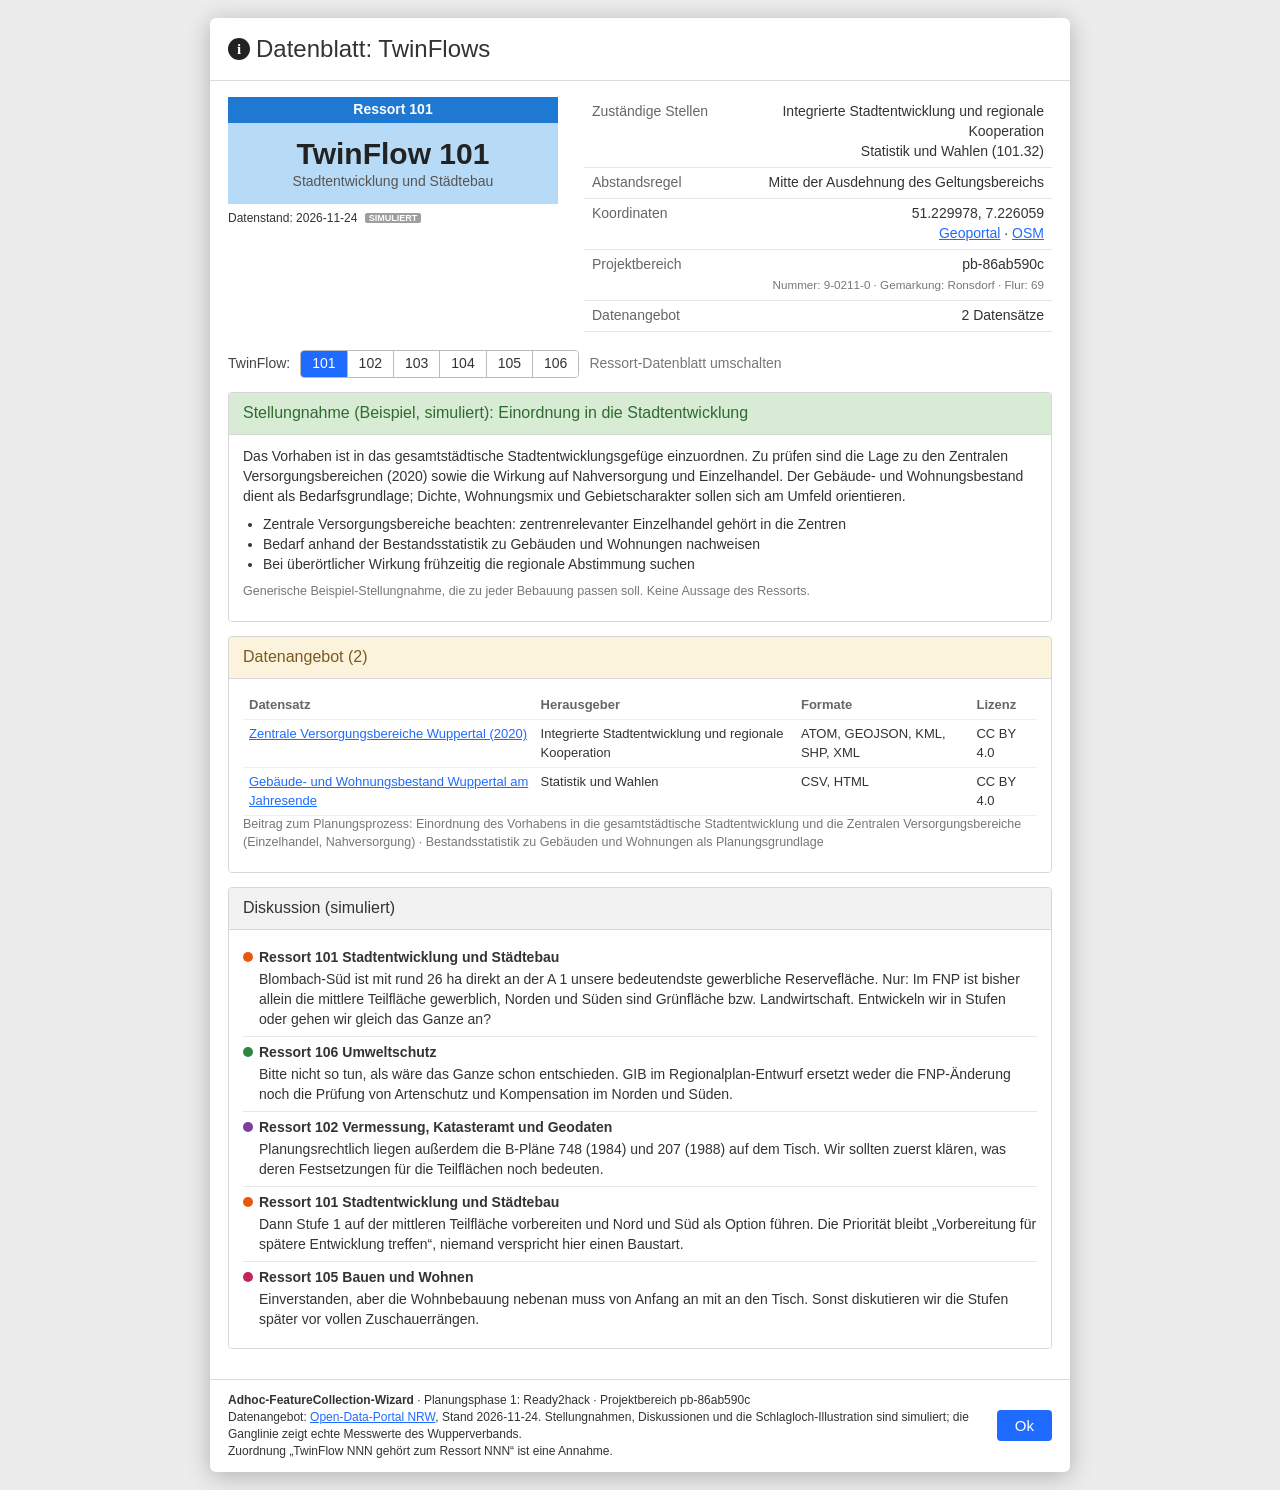
<file: published/twinflow-datenblatt.html>
<!doctype html>
<html lang="de"><head><meta charset="utf-8"><meta name="viewport" content="width=device-width, initial-scale=1">
<title>Datenblatt TwinFlow</title>
<style>
*{box-sizing:border-box}body{margin:0;background:#ececec;color:#333;font:14px/1.42857 "Helvetica Neue",Helvetica,Arial,sans-serif}
.modal{max-width:860px;margin:18px auto;background:#fff;border-radius:6px;box-shadow:0 4px 24px rgba(0,0,0,.25);overflow:hidden}
.mh{padding:14px 18px;border-bottom:1px solid #dcdcdc;font-size:24px;font-weight:500}.mh .i{display:inline-block;width:22px;height:22px;border-radius:50%;background:#222;color:#fff;font:700 15px/22px Georgia,serif;text-align:center;vertical-align:3px;margin-right:6px}
.mb{padding:16px 18px}.mf{padding:12px 18px;border-top:1px solid #dcdcdc;display:flex;align-items:center;gap:14px;font-size:12px}.mf .sp{flex:1}.mf b{font-weight:700}
.btn{background:#1f6bff;color:#fff;border:0;border-radius:4px;padding:7px 18px;font-size:15px;cursor:pointer}
.top{display:flex;gap:26px;flex-wrap:wrap}.kpi{width:330px;max-width:100%}.kh{background:#1f78d1;color:#fff;text-align:center;font-weight:700;padding:3px 6px}
.kb{background:#b7dbf7;text-align:center;padding:14px 8px 12px}.big{font-size:30px;font-weight:700;color:#222;line-height:1.1}.sub{color:#555;margin-top:2px}.stand{font-size:12px;margin-top:6px}
.tag{background:#9e9e9e;color:#fff;font-size:9px;font-weight:700;padding:0 4px;border-radius:2px;margin-left:4px;vertical-align:1px}
.kv{flex:1;min-width:260px;border-collapse:collapse}.kv td{padding:5px 8px;border-bottom:1px solid #e6e6e6;vertical-align:top}.kv td:first-child{color:#666;white-space:nowrap}.kv td:last-child{text-align:right}
.num{font-variant-numeric:tabular-nums}small,.note,.hint{color:#777}.note{font-size:12.5px;margin:8px 0 0}
.ctl{display:flex;align-items:center;gap:10px;flex-wrap:wrap;margin:18px 0 12px}.lbl{color:#444}.seg{display:inline-flex;border:1px solid #bbb;border-radius:4px;overflow:hidden}
.seg a{padding:3px 11px;color:#333;text-decoration:none;border-left:1px solid #bbb;background:#fff}.seg a:first-child{border-left:0}.seg a.on{background:#1f6bff;color:#fff}
.panel{border:1px solid #d6d6d6;border-radius:4px;margin:14px 0;overflow:hidden}.ph{padding:9px 14px;font-size:16px;border-bottom:1px solid #d6d6d6}.pb{padding:12px 14px;background:#fff}
.green .ph{background:#d8ecd5;color:#2f6b2f}.yellow .ph{background:#fcf3dc;color:#7a5a1f}.grey .ph{background:#f2f2f2;color:#333}
.pb p{margin:0 0 8px}.pb ul{margin:4px 0 8px;padding-left:20px}a{color:#1f6bff}
.daten{width:100%;border-collapse:collapse}.daten th,.daten td{text-align:left;vertical-align:top;padding:5px 6px;border-bottom:1px solid #eee;font-size:13px}.daten th{color:#666}
.msg{padding:6px 0;border-bottom:1px solid #e8e8e8}.msg:last-child{border:0}.dot{display:inline-block;width:10px;height:10px;border-radius:50%;margin-right:6px}.msg div{margin:2px 0 0 16px}
@media print{body{background:#fff}.modal{box-shadow:none;margin:0}section.tf[hidden]{display:block}.btn,.ctl{display:none}}
</style></head><body><div class="modal">
<div class="mh"><span class="i">i</span>Datenblatt: TwinFlows</div>
<div class="mb">
      <section class="tf" id="twinflow-101" hidden>
        <div class="top">
          <div class="kpi"><div class="kh">Ressort 101</div><div class="kb"><div class="big">TwinFlow 101</div><div class="sub">Stadtentwicklung und Städtebau</div></div>
            <div class="stand">Datenstand: 2026-11-24 <span class="tag">SIMULIERT</span></div></div>
          <table class="kv"><tbody>
            <tr><td>Zuständige Stellen</td><td>Integrierte Stadtentwicklung und regionale Kooperation<br>Statistik und Wahlen (101.32)</td></tr>
            <tr><td>Abstandsregel</td><td>Mitte der Ausdehnung des Geltungsbereichs</td></tr>
            
            <tr><td>Koordinaten</td><td class="num">51.229978, 7.226059<br><a href="https://digital-twin-wuppertal-live.github.io/geoportal/#/?lat=51.229978&lng=7.226059&zoom=20">Geoportal</a> · <a href="https://www.openstreetmap.org/?mlat=51.229978&mlon=7.226059#map=19/51.229978/7.226059">OSM</a></td></tr>
            <tr><td>Projektbereich</td><td>pb-86ab590c<br><small>Nummer: 9-0211-0 · Gemarkung: Ronsdorf · Flur: 69</small></td></tr>
            <tr><td>Datenangebot</td><td>2 Datensätze</td></tr>
          </tbody></table>
        </div>
        <div class="ctl"><span class="lbl">TwinFlow:</span><span class="seg"><a href="#twinflow-101" class="on">101</a><a href="#twinflow-102">102</a><a href="#twinflow-103">103</a><a href="#twinflow-104">104</a><a href="#twinflow-105">105</a><a href="#twinflow-106">106</a></span>
      <span class="hint">Ressort-Datenblatt umschalten</span></div>
        <div class="panel green"><div class="ph">Stellungnahme (Beispiel, simuliert): Einordnung in die Stadtentwicklung</div><div class="pb">
          <p>Das Vorhaben ist in das gesamtstädtische Stadtentwicklungsgefüge einzuordnen. Zu prüfen sind die Lage zu den Zentralen Versorgungsbereichen (2020) sowie die Wirkung auf Nahversorgung und Einzelhandel. Der Gebäude- und Wohnungsbestand dient als Bedarfsgrundlage; Dichte, Wohnungsmix und Gebietscharakter sollen sich am Umfeld orientieren.</p><ul><li>Zentrale Versorgungsbereiche beachten: zentrenrelevanter Einzelhandel gehört in die Zentren</li><li>Bedarf anhand der Bestandsstatistik zu Gebäuden und Wohnungen nachweisen</li><li>Bei überörtlicher Wirkung frühzeitig die regionale Abstimmung suchen</li></ul>
          <p class="note">Generische Beispiel-Stellungnahme, die zu jeder Bebauung passen soll. Keine Aussage des Ressorts.</p></div></div>
        
        
        <div class="panel yellow"><div class="ph">Datenangebot (2)</div><div class="pb"><table class="daten"><thead><tr><th>Datensatz</th><th>Herausgeber</th><th>Formate</th><th>Lizenz</th></tr></thead><tbody>
          <tr><td><a href="https://ckan.open.nrw.de/dataset/zentrale-versorgungsbereiche-wuppertal-2020-w">Zentrale Versorgungsbereiche Wuppertal (2020)</a></td><td>Integrierte Stadtentwicklung und regionale Kooperation</td><td>ATOM, GEOJSON, KML, SHP, XML</td><td>CC BY 4.0</td></tr>
          <tr><td><a href="https://ckan.open.nrw.de/dataset/gebaude-und-wohnungsbestand-wuppertal-am-jahresende-w">Gebäude- und Wohnungsbestand Wuppertal am Jahresende</a></td><td>Statistik und Wahlen</td><td>CSV, HTML</td><td>CC BY 4.0</td></tr></tbody></table>
          <p class="note">Beitrag zum Planungsprozess: Einordnung des Vorhabens in die gesamtstädtische Stadtentwicklung und die Zentralen Versorgungsbereiche (Einzelhandel, Nahversorgung) · Bestandsstatistik zu Gebäuden und Wohnungen als Planungsgrundlage</p></div></div>
        <div class="panel grey"><div class="ph">Diskussion (simuliert)</div><div class="pb">
          <div class="msg"><span class="dot" style="background:#e8590c"></span><b>Ressort 101 Stadtentwicklung und Städtebau</b><div>Blombach-Süd ist mit rund 26 ha direkt an der A 1 unsere bedeutendste gewerbliche Reservefläche. Nur: Im FNP ist bisher allein die mittlere Teilfläche gewerblich, Norden und Süden sind Grünfläche bzw. Landwirtschaft. Entwickeln wir in Stufen oder gehen wir gleich das Ganze an?</div></div><div class="msg"><span class="dot" style="background:#2b8a3e"></span><b>Ressort 106 Umweltschutz</b><div>Bitte nicht so tun, als wäre das Ganze schon entschieden. GIB im Regionalplan-Entwurf ersetzt weder die FNP-Änderung noch die Prüfung von Artenschutz und Kompensation im Norden und Süden.</div></div><div class="msg"><span class="dot" style="background:#7b3fa0"></span><b>Ressort 102 Vermessung, Katasteramt und Geodaten</b><div>Planungsrechtlich liegen außerdem die B-Pläne 748 (1984) und 207 (1988) auf dem Tisch. Wir sollten zuerst klären, was deren Festsetzungen für die Teilflächen noch bedeuten.</div></div><div class="msg"><span class="dot" style="background:#e8590c"></span><b>Ressort 101 Stadtentwicklung und Städtebau</b><div>Dann Stufe 1 auf der mittleren Teilfläche vorbereiten und Nord und Süd als Option führen. Die Priorität bleibt „Vorbereitung für spätere Entwicklung treffen“, niemand verspricht hier einen Baustart.</div></div><div class="msg"><span class="dot" style="background:#c2255c"></span><b>Ressort 105 Bauen und Wohnen</b><div>Einverstanden, aber die Wohnbebauung nebenan muss von Anfang an mit an den Tisch. Sonst diskutieren wir die Stufen später vor vollen Zuschauerrängen.</div></div></div></div>
      </section>
      <section class="tf" id="twinflow-102" hidden>
        <div class="top">
          <div class="kpi"><div class="kh">Ressort 102</div><div class="kb"><div class="big">TwinFlow 102</div><div class="sub">Vermessung, Katasteramt und Geodaten</div></div>
            <div class="stand">Datenstand: 2026-11-24 <span class="tag">SIMULIERT</span></div></div>
          <table class="kv"><tbody>
            <tr><td>Zuständige Stellen</td><td>Liegenschaftskataster (102.2101)<br>Auszüge Planungsrechtskataster / Planungsrechtskarten (102.13)<br>Stadtkartographie (102.3201)<br>Raumbezogene Informationsverarbeitung<br>Geschäftsstelle Gutachterausschuss (102.01)<br>Geodatenzentrum</td></tr>
            <tr><td>Abstandsregel</td><td>20 % der Ost-West-Ausdehnung westlich der Mitte</td></tr>
            
            <tr><td>Koordinaten</td><td class="num">51.229978, 7.224323<br><a href="https://digital-twin-wuppertal-live.github.io/geoportal/#/?lat=51.229978&lng=7.224323&zoom=20">Geoportal</a> · <a href="https://www.openstreetmap.org/?mlat=51.229978&mlon=7.224323#map=19/51.229978/7.224323">OSM</a></td></tr>
            <tr><td>Projektbereich</td><td>pb-86ab590c<br><small>Nummer: 9-0211-0 · Gemarkung: Ronsdorf · Flur: 69</small></td></tr>
            <tr><td>Datenangebot</td><td>17 Datensätze</td></tr>
          </tbody></table>
        </div>
        <div class="ctl"><span class="lbl">TwinFlow:</span><span class="seg"><a href="#twinflow-101">101</a><a href="#twinflow-102" class="on">102</a><a href="#twinflow-103">103</a><a href="#twinflow-104">104</a><a href="#twinflow-105">105</a><a href="#twinflow-106">106</a></span>
      <span class="hint">Ressort-Datenblatt umschalten</span></div>
        <div class="panel green"><div class="ph">Stellungnahme (Beispiel, simuliert): Kataster, Vermessung und Planungsrecht</div><div class="pb">
          <p>Vor Planungsbeginn sind Flurstücksgrenzen, Gebäudebestand und tatsächliche Nutzung aus dem Liegenschaftskataster (ALKIS) zu prüfen. Für den Bauantrag wird ein Amtlicher Lageplan benötigt; Teilungen und Zusammenlegungen sind als Fortführungsvermessung rechtzeitig zu beantragen. Das geltende Planungsrecht (Bebauungsplan, Flächennutzungsplan, Satzungen) ist über die Auszüge Planungsrecht zu klären, Baulasten und Dienstbarkeiten über das Baulastenverzeichnis.</p><ul><li>Amtlichen Lageplan und Fortführungsvermessungen frühzeitig beauftragen</li><li>Auszug Planungsrecht und Baulastenverzeichnis vor der Entwurfsplanung einholen</li><li>Nach Fertigstellung ist die Gebäudeeinmessung erforderlich</li><li>Geodaten (ALKIS, Höhenlinien, Stadtkarten) über das Geodatenzentrum beziehen</li></ul>
          <p class="note">Generische Beispiel-Stellungnahme, die zu jeder Bebauung passen soll. Keine Aussage des Ressorts.</p></div></div>
        
        
        <div class="panel yellow"><div class="ph">Datenangebot (17)</div><div class="pb"><table class="daten"><thead><tr><th>Datensatz</th><th>Herausgeber</th><th>Formate</th><th>Lizenz</th></tr></thead><tbody>
          <tr><td><a href="https://ckan.open.nrw.de/dataset/alkis-flurstucke-wuppertal-w">ALKIS-Flurstücke Wuppertal</a></td><td>Liegenschaftskataster</td><td>ATOM, GEOJSON, KML, SHP, XML</td><td>dl-de/zero</td></tr>
          <tr><td><a href="https://ckan.open.nrw.de/dataset/alkis-gebaude-wuppertal-w">ALKIS-Gebäude Wuppertal</a></td><td>Liegenschaftskataster</td><td>ATOM, GEOJSON, HTML, KML, SHP, XML</td><td>dl-de/zero</td></tr>
          <tr><td><a href="https://ckan.open.nrw.de/dataset/alkis-tatsachliche-nutzung-wuppertal-w">ALKIS Tatsächliche Nutzung Wuppertal</a></td><td>Stadttopografie, Grundlagenkarten</td><td>ATOM, GEOJSON, HTML, KML, PDF, SHP, XML</td><td>dl-de/zero</td></tr>
          <tr><td><a href="https://ckan.open.nrw.de/dataset/rechtsverbindliche-bebauungsplane-wuppertal-w">Rechtsverbindliche Bebauungspläne Wuppertal</a></td><td>Auszüge Planungsrechtskataster</td><td>ATOM, GEOJSON, HTML, KML, SHP, XML</td><td>CC BY-ND 4.0</td></tr>
          <tr><td><a href="https://ckan.open.nrw.de/dataset/laufende-bebauungsplanverfahren-wuppertal-w">Laufende Bebauungsplanverfahren Wuppertal</a></td><td>Auszüge Planungsrechtskataster</td><td>ATOM, GEOJSON, HTML, KML, SHP, XML</td><td>CC BY-ND 4.0</td></tr>
          <tr><td><a href="https://ckan.open.nrw.de/dataset/xplanung-fnp-wuppertal-fortlaufend-aktualisiert-w">XPlanung FNP Wuppertal fortlaufend aktualisiert</a></td><td>Planungsrechtskarten</td><td>ATOM, GML, XML</td><td>CC BY-ND 4.0</td></tr>
          <tr><td><a href="https://ckan.open.nrw.de/dataset/fnp-hauptnutzungen-wuppertal-w">FNP-Hauptnutzungen Wuppertal</a></td><td>Planungsrechtskarten</td><td>ATOM, GEOJSON, HTML, KML, SHP, XML</td><td>CC BY-ND 4.0</td></tr>
          <tr><td><a href="https://ckan.open.nrw.de/dataset/a0547842-2897-4f32-bdbc-2af4051c748b">Rechtsverbindliche Erhaltungs- und Gestaltungssatzungen Wuppertal</a></td><td></td><td>JSON, KML, ZIP</td><td>siehe Datensatz</td></tr>
          <tr><td><a href="https://ckan.open.nrw.de/dataset/rechtsverbindliche-innenbereichssatzungen-wuppertal-w">Rechtsverbindliche Innenbereichssatzungen Wuppertal</a></td><td>Planungsrechtskarten</td><td>ATOM, GEOJSON, HTML, KML, SHP, XML</td><td>CC BY-ND 4.0</td></tr>
          <tr><td><a href="https://ckan.open.nrw.de/dataset/landschaftsschutzgebiete-wuppertal-w">Landschaftsschutzgebiete Wuppertal</a></td><td>Planungsrechtskarten</td><td>ATOM, GEOJSON, KML, SHP, XML</td><td>CC BY-ND 4.0</td></tr>
          <tr><td><a href="https://ckan.open.nrw.de/dataset/naturschutzgebiete-wuppertal-w">Naturschutzgebiete Wuppertal</a></td><td>Planungsrechtskarten</td><td>ATOM, GEOJSON, KML, SHP, XML</td><td>CC BY-ND 4.0</td></tr>
          <tr><td><a href="https://ckan.open.nrw.de/dataset/0c5cbdb0-4884-4e03-8553-8907ce06c6c2">Georeferenzierte Bestandsadressen Wuppertal</a></td><td></td><td>JSON, ZIP</td><td>dl-de/zero</td></tr>
          <tr><td><a href="https://ckan.open.nrw.de/dataset/strassenverzeichnis-wuppertal-w">Straßenverzeichnis Wuppertal</a></td><td>Raumbezogene Informationsverarbeitung</td><td>ZIP</td><td>CC BY 4.0</td></tr>
          <tr><td><a href="https://ckan.open.nrw.de/dataset/grundstucksmarktberichte-wuppertal-w">Grundstücksmarktberichte Wuppertal</a></td><td>Geschäftsstelle Gutachterausschuss</td><td>ATOM, HTML, PDF, XML</td><td>dl-de/zero</td></tr>
          <tr><td><a href="https://ckan.open.nrw.de/dataset/wohngebaude-baujahre-wuppertal-w">Wohngebäude-Baujahre Wuppertal</a></td><td>Raumbezogene Informationsverarbeitung</td><td>ATOM, CSV, GEOJSON, KML, SHP, XML</td><td>CC BY 4.0</td></tr>
          <tr><td><a href="https://ckan.open.nrw.de/dataset/nichtwohngebaude-baujahre-wuppertal-w">Nichtwohngebäude-Baujahre Wuppertal</a></td><td>Raumbezogene Informationsverarbeitung</td><td>ATOM, CSV, GEOJSON, KML, SHP, XML</td><td>CC BY 4.0</td></tr>
          <tr><td><a href="https://ckan.open.nrw.de/dataset/hohenlinien-wuppertal-2020-w">Höhenlinien Wuppertal 2020</a><br><small>Herausgeber Geobasis NRW</small></td><td>Geobasis NRW</td><td>ATOM, GEOJSON, HTML, KML, SHP, XML, ZIP</td><td>CC BY 4.0</td></tr></tbody></table>
          <p class="note">Beitrag zum Planungsprozess: Amtliche Grundlagen: Flurstücke, Gebäude und tatsächliche Nutzung (ALKIS), Adressen, Straßenverzeichnis, Stadtkarten · Planungsrecht: Bebauungspläne (rechtsverbindlich und laufend), Flächennutzungsplan, Satzungen, Schutzgebiete; Auszüge Planungsrecht · Vermessung: Amtlicher Lageplan, Fortführungsvermessungen, Grenzniederschrift (Leistungen laut wuppertal.de) · Baulasten und Dienstbarkeiten (Auszüge Baulastenverzeichnis) · Grundstücksmarkt: Grundstücksmarktberichte der Geschäftsstelle Gutachterausschuss · Geodatenzentrum als Anlaufstelle für Abgabe und Verkauf von Geodaten</p></div></div>
        <div class="panel grey"><div class="ph">Diskussion (simuliert)</div><div class="pb">
          <div class="msg"><span class="dot" style="background:#7b3fa0"></span><b>Ressort 102 Vermessung, Katasteramt und Geodaten</b><div>Der Knackpunkt ist das Eigentum: Privatpersonen, private Gesellschaften und öffentliche Institutionen. In den Gesprächen 2021 haben die Privaten weder Verkaufs- noch Entwicklungsbereitschaft gezeigt. Ohne Bodenordnung planen wir auf fremdem Grund.</div></div><div class="msg"><span class="dot" style="background:#e8590c"></span><b>Ressort 101 Stadtentwicklung und Städtebau</b><div>Der Sachstand nennt Umlegung und Vorkaufssatzung als Instrumente, die intensiver geprüft werden sollen. Können wir dafür eine Eigentümerkarte je Teilfläche bekommen?</div></div><div class="msg"><span class="dot" style="background:#7b3fa0"></span><b>Ressort 102 Vermessung, Katasteramt und Geodaten</b><div>Intern ja, die gehört aber nicht ins öffentliche Datenblatt. Vorsicht bei der Erwartung: Die Vorkaufssatzung hilft erst, wenn jemand verkauft. Eine Umlegung greift weiter, braucht aber einen langen Atem.</div></div><div class="msg"><span class="dot" style="background:#c2255c"></span><b>Ressort 105 Bauen und Wohnen</b><div>Dann ist „Verfügbarkeit: nicht kalkulierbar“ wohl noch höflich formuliert.</div></div><div class="msg"><span class="dot" style="background:#e8590c"></span><b>Ressort 101 Stadtentwicklung und Städtebau</b><div>Deshalb Flächengedächnis: Jede Gesprächsrunde und jeden Eigentümerwechsel an der Fläche festhalten, damit wir bei einem Gelegenheitsfenster nicht wieder bei null anfangen.</div></div></div></div>
      </section>
      <section class="tf" id="twinflow-103" hidden>
        <div class="top">
          <div class="kpi"><div class="kh">Ressort 103</div><div class="kb"><div class="big">TwinFlow 103</div><div class="sub">Grünflächen und Forsten</div></div>
            <div class="stand">Datenstand: 2026-11-24 <span class="tag">SIMULIERT</span></div></div>
          <table class="kv"><tbody>
            <tr><td>Zuständige Stellen</td><td>Freiraumentwicklung und Stadtökologie (103.12)<br>Stadtbaummanagement</td></tr>
            <tr><td>Abstandsregel</td><td>20 % der Ost-West-Ausdehnung östlich der Mitte</td></tr>
            
            <tr><td>Koordinaten</td><td class="num">51.229978, 7.227795<br><a href="https://digital-twin-wuppertal-live.github.io/geoportal/#/?lat=51.229978&lng=7.227795&zoom=20">Geoportal</a> · <a href="https://www.openstreetmap.org/?mlat=51.229978&mlon=7.227795#map=19/51.229978/7.227795">OSM</a></td></tr>
            <tr><td>Projektbereich</td><td>pb-86ab590c<br><small>Nummer: 9-0211-0 · Gemarkung: Ronsdorf · Flur: 69</small></td></tr>
            <tr><td>Datenangebot</td><td>3 Datensätze</td></tr>
          </tbody></table>
        </div>
        <div class="ctl"><span class="lbl">TwinFlow:</span><span class="seg"><a href="#twinflow-101">101</a><a href="#twinflow-102">102</a><a href="#twinflow-103" class="on">103</a><a href="#twinflow-104">104</a><a href="#twinflow-105">105</a><a href="#twinflow-106">106</a></span>
      <span class="hint">Ressort-Datenblatt umschalten</span></div>
        <div class="panel green"><div class="ph">Stellungnahme (Beispiel, simuliert): Freiraum und Baumbestand</div><div class="pb">
          <p>Der vorhandene Baumbestand (Stammpositionen und Kronen) ist zu erfassen und im Entwurf zu berücksichtigen; Erhalt hat Vorrang, Ersatzpflanzungen sind einzuplanen. Im Umfeld liegende Kleingartenanlagen und Grünflächen sind bei Erschließung und Baustellenlogistik zu schonen. Grünstreifen und Hecken im Entwurf sollen standortgerecht bepflanzt werden.</p><ul><li>Baumbestand aufnehmen, Wurzel- und Kronenbereiche schützen</li><li>Ersatzpflanzungen mit Pflanzliste und Standortansprüchen abstimmen</li><li>Kleingartenanlagen und Grünflächen im Umfeld während der Bauzeit schonen</li></ul>
          <p class="note">Generische Beispiel-Stellungnahme, die zu jeder Bebauung passen soll. Keine Aussage des Ressorts.</p></div></div>
        
        
        <div class="panel yellow"><div class="ph">Datenangebot (3)</div><div class="pb"><table class="daten"><thead><tr><th>Datensatz</th><th>Herausgeber</th><th>Formate</th><th>Lizenz</th></tr></thead><tbody>
          <tr><td><a href="https://ckan.open.nrw.de/dataset/kleingartenanlagen-wuppertal-w">Kleingartenanlagen Wuppertal</a></td><td>Freiraumentwicklung und Stadtökologie</td><td>ATOM, GEOJSON, HTML, KML, SHP, XML</td><td>CC BY 4.0</td></tr>
          <tr><td><a href="https://ckan.open.nrw.de/dataset/f7e70ca1-6b44-43e7-9aa3-e5f24122c8c9">Manuell erfasste Einzelbaum Stammpositionen in einigen Wuppertaler Parkanlagen</a></td><td></td><td>ZIP</td><td>siehe Datensatz</td></tr>
          <tr><td><a href="https://ckan.open.nrw.de/dataset/einzelbaum-kronenumringe-aus-luftbildern-2021-wuppertal-w">Einzelbaum Kronenumringe aus Luftbildern (2021) Wuppertal</a><br><small>Herausgeber EFTAS, über Geodaten bereitgestellt</small></td><td>EFTAS Fernerkundung Technologietransfer GmbH aus Münster</td><td>ATOM, GPKG, HTML, XML</td><td>CC BY 4.0</td></tr></tbody></table>
          <p class="note">Beitrag zum Planungsprozess: Freiraum im Umfeld: Kleingartenanlagen und Grünflächen · Baumbestand (Standorte und Kronen) für Baumschutz und Pflanzkonzepte</p></div></div>
        <div class="panel grey"><div class="ph">Diskussion (simuliert)</div><div class="pb">
          <div class="msg"><span class="dot" style="background:#0b6bcb"></span><b>Ressort 103 Grünflächen und Forsten</b><div>Rundherum Wald, Grünland und ein Spiel- bzw. Bolzplatz, Teile der Fläche selbst sind Grünfläche oder Landwirtschaft. Wenn hier Gewerbe kommt, will ich vorher wissen, was erhalten bleibt und wo ausgeglichen wird.</div></div><div class="msg"><span class="dot" style="background:#e8590c"></span><b>Ressort 101 Stadtentwicklung und Städtebau</b><div>Ganz ohne Eingriff wird es nicht gehen. Welche Bereiche wären für euch als Puffer unverzichtbar?</div></div><div class="msg"><span class="dot" style="background:#0b6bcb"></span><b>Ressort 103 Grünflächen und Forsten</b><div>Der Übergang zum Wald und zur Wohnbebauung, außerdem eine Wegeverbindung, die man auch zu Fuß gern nutzt. Der Bolzplatz darf nicht einfach zwischen Lieferzufahrten enden.</div></div><div class="msg"><span class="dot" style="background:#2b8a3e"></span><b>Ressort 106 Umweltschutz</b><div>Die Kompensationsflächen bitte jetzt mitsuchen. Wer erst nach dem Entwurf anfängt, findet in der Nähe nichts mehr.</div></div><div class="msg"><span class="dot" style="background:#d4a000"></span><b>Ressort 104 Straßen und Verkehr</b><div>Puffer ja, aber nicht genau dort, wo die einzige machbare Zufahrt liegen könnte. Lasst uns die Trasse und das Grün auf einem Plan zusammen ansehen.</div></div></div></div>
      </section>
      <section class="tf" id="twinflow-104" hidden>
        <div class="top">
          <div class="kpi"><div class="kh">Ressort 104</div><div class="kb"><div class="big">TwinFlow 104</div><div class="sub">Straßen und Verkehr</div></div>
            <div class="stand">Datenstand: 2026-11-24 <span class="tag">SIMULIERT</span></div></div>
          <table class="kv"><tbody>
            <tr><td>Zuständige Stellen</td><td>Straßen und Verkehrsplanung (104.5)<br>Nahmobilität (104.54)<br>Öffentliche Beleuchtung (104.25)<br>Gesamtverkehrsplanung und ÖPNV-Aufgabenträger<br>Nahverkehrsplanung<br>Parkausweise und Ausnahmegenehmigung Fahrverbote</td></tr>
            <tr><td>Abstandsregel</td><td>20 % der Nord-Süd-Ausdehnung nördlich der Mitte</td></tr>
            <tr><td>Lage</td><td>auf die nächstgelegene Stelle innerhalb des Geltungsbereichs verschoben (ca. 35 m)</td></tr>
            <tr><td>Koordinaten</td><td class="num">51.230931, 7.226059<br><a href="https://digital-twin-wuppertal-live.github.io/geoportal/#/?lat=51.230931&lng=7.226059&zoom=20">Geoportal</a> · <a href="https://www.openstreetmap.org/?mlat=51.230931&mlon=7.226059#map=19/51.230931/7.226059">OSM</a></td></tr>
            <tr><td>Projektbereich</td><td>pb-86ab590c<br><small>Nummer: 9-0211-0 · Gemarkung: Ronsdorf · Flur: 69</small></td></tr>
            <tr><td>Datenangebot</td><td>11 Datensätze</td></tr>
          </tbody></table>
        </div>
        <div class="ctl"><span class="lbl">TwinFlow:</span><span class="seg"><a href="#twinflow-101">101</a><a href="#twinflow-102">102</a><a href="#twinflow-103">103</a><a href="#twinflow-104" class="on">104</a><a href="#twinflow-105">105</a><a href="#twinflow-106">106</a></span>
      <span class="hint">Ressort-Datenblatt umschalten</span></div>
        <div class="panel green"><div class="ph">Stellungnahme (Beispiel, simuliert): Erschließung, Parken und Verkehr</div><div class="pb">
          <p>Die Erschließung ist an das öffentliche Straßennetz anzubinden; im Umfeld gelten Tempo-30-Zonen. Das Stellplatzkonzept ist mit den Bewohnerparkzonen und City-Parkzonen abzustimmen, Radabstellanlagen und die ÖPNV-Anbindung (Park and Ride, Bike and Ride, Nahverkehrsplan) sind einzubeziehen. Die vorhandene Straßenbeleuchtung ist zu berücksichtigen. Bei der Bestandsaufnahme der Erschließungsstraße wurden Fahrbahnschäden festgestellt (siehe Illustration, Schlagloch): Die Instandsetzung ist vor Baubeginn zu klären, der Zustand vor dem Baustellenverkehr per Beweissicherung zu dokumentieren.</p><ul><li>Stellplatznachweis mit Bewohnerparkzonen und City-Parkzonen abstimmen</li><li>Radabstellanlagen und ÖPNV-Anbindung (P+R, B+R, Nahverkehrsplan) nachweisen</li><li>Straßenbeleuchtung im Bestand beachten</li><li>Fahrbahnschäden (Schlagloch) vor Baubeginn instand setzen, Zustand per Beweissicherung dokumentieren</li></ul>
          <p class="note">Generische Beispiel-Stellungnahme, die zu jeder Bebauung passen soll. Keine Aussage des Ressorts.</p></div></div>
        <div class="panel green"><div class="ph">Bestandsaufnahme Fahrbahn (Illustration)</div><div class="pb"><img src="img/schlagloch-104.jpg" alt="Schlagloch (Illustration)" style="width:100%;border-radius:3px"><p class="note">Illustration (simuliert), kein Foto der Örtlichkeit</p></div></div>
        
        <div class="panel yellow"><div class="ph">Datenangebot (11)</div><div class="pb"><table class="daten"><thead><tr><th>Datensatz</th><th>Herausgeber</th><th>Formate</th><th>Lizenz</th></tr></thead><tbody>
          <tr><td><a href="https://ckan.open.nrw.de/dataset/bewohnerparkzonen-wuppertal-w">Bewohnerparkzonen Wuppertal</a></td><td>Parkausweise und Ausnahmegenehmigung Fahrverbote</td><td>ATOM, GEOJSON, HTML, KML, SHP, XML</td><td>CC BY 4.0</td></tr>
          <tr><td><a href="https://ckan.open.nrw.de/dataset/bewohnerparkbereiche-wuppertal-w">Bewohnerparkbereiche Wuppertal</a></td><td>Parkausweise und Ausnahmegenehmigung Fahrverbote</td><td>ATOM, GEOJSON, HTML, KML, SHP, XML</td><td>CC BY 4.0</td></tr>
          <tr><td><a href="https://ckan.open.nrw.de/dataset/city-parkflachen-wuppertal-w">City-Parkflächen Wuppertal</a></td><td>Parkausweise und Ausnahmegenehmigung Fahrverbote</td><td>ATOM, GEOJSON, HTML, KML, SHP, XML</td><td>CC BY 4.0</td></tr>
          <tr><td><a href="https://ckan.open.nrw.de/dataset/62d58a38-d3cd-4d43-8624-cf61c0519c9a">City-Parkzonen Wuppertal</a></td><td></td><td>JSON, ZIP</td><td>siehe Datensatz</td></tr>
          <tr><td><a href="https://ckan.open.nrw.de/dataset/park-and-ride-anlagen-wuppertal-w">Park and Ride Anlagen Wuppertal</a></td><td>Gesamtverkehrsplanung und ÖPNV-Aufgabenträgerschaft</td><td>ATOM, GEOJSON, HTML, KML, SHP, XML</td><td>CC BY 4.0</td></tr>
          <tr><td><a href="https://ckan.open.nrw.de/dataset/2202a8e0-69c8-40a7-a7f3-310bb87f3b96">Bike and Ride Anlagen Wuppertal</a></td><td></td><td>JSON, ZIP</td><td>siehe Datensatz</td></tr>
          <tr><td><a href="https://ckan.open.nrw.de/dataset/radabstellanlagen-wuppertal-w">Radabstellanlagen Wuppertal</a></td><td>Nahmobilität</td><td>ATOM, GEOJSON, KML, SHP, XML</td><td>CC BY 4.0</td></tr>
          <tr><td><a href="https://ckan.open.nrw.de/dataset/strassenbeleuchtung-2021-w">Straßenbeleuchtung 2021</a></td><td>Öffentliche Beleuchtung</td><td>XLSX</td><td>CC BY 4.0</td></tr>
          <tr><td><a href="https://ckan.open.nrw.de/dataset/tempo-30-zonen-wuppertal-flachen-w">Tempo-30-Zonen Wuppertal (Flächen)</a></td><td>Straßen und Verkehrsplanung</td><td>ATOM, GEOJSON, KML, SHP, XML</td><td>CC BY 4.0</td></tr>
          <tr><td><a href="https://ckan.open.nrw.de/dataset/tempo-30-zonen-wuppertal-beschilderung-w">Tempo-30-Zonen Wuppertal (Beschilderung)</a></td><td>Straßen und Verkehrsplanung</td><td>ATOM, GEOJSON, KML, SHP, XML</td><td>CC BY 4.0</td></tr>
          <tr><td><a href="https://ckan.open.nrw.de/dataset/burgerbeteiligung-zur-fortschreibung-des-wuppertaler-nahverkehrsplans-w">Bürgerbeteiligung zur Fortschreibung des Wuppertaler Nahverkehrsplans</a></td><td>Nahverkehrsplanung und ÖPNV-Aufgabenträgerschaft</td><td>XLS</td><td>CC BY 4.0</td></tr></tbody></table>
          <p class="note">Beitrag zum Planungsprozess: Erschließung und Verkehrsberuhigung: Tempo-30-Zonen · Parken: Bewohnerparkzonen und -bereiche, City-Parkflächen und -zonen für das Stellplatzkonzept · ÖPNV und Multimodalität: Park and Ride, Bike and Ride, Nahverkehrsplan mit Bürgerbeteiligung · Radverkehr: Radabstellanlagen · Öffentliche Beleuchtung: Bestand der Straßenbeleuchtung</p></div></div>
        <div class="panel grey"><div class="ph">Diskussion (simuliert)</div><div class="pb">
          <div class="msg"><span class="dot" style="background:#d4a000"></span><b>Ressort 104 Straßen und Verkehr</b><div>Die Lage an der Anschlussstelle Wuppertal-Ronsdorf ist top, der ÖPNV laut Kataster „nicht zufriedenstellend“, und das Gelände ist bewegt. Gute Autobahnnähe allein ist noch keine Erschließung.</div></div><div class="msg"><span class="dot" style="background:#c2255c"></span><b>Ressort 105 Bauen und Wohnen</b><div>Die Anwohnenden werden als Erstes fragen, ob der Lkw-Verkehr durch ihre Straße fährt. Was sagen wir denen?</div></div><div class="msg"><span class="dot" style="background:#d4a000"></span><b>Ressort 104 Straßen und Verkehr</b><div>Ziel ist die direkte Führung zur A 1, nicht durchs Wohngebiet. Die Machbarkeitsstudie von 2013 hat erste Fragen zur Erschließung geklärt, ist aber über zehn Jahre alt. Wir brauchen eine Aktualisierung und die Abstimmung mit der Autobahn GmbH.</div></div><div class="msg"><span class="dot" style="background:#2b8a3e"></span><b>Ressort 106 Umweltschutz</b><div>Und bitte nicht nur Straße planen. Mit Bushaltestelle in der Nähe sollte es Takt und sichere Rad- und Fußwege geben, sonst kommt jede Schicht einzeln mit dem Auto.</div></div><div class="msg"><span class="dot" style="background:#d4a000"></span><b>Ressort 104 Straßen und Verkehr</b><div>Notiert. Das Schlagloch aus der Bestandsaufnahme setzen wir auf die Liste, bevor Baustellenverkehr daraus eine Kraterlandschaft macht.</div></div></div></div>
      </section>
      <section class="tf" id="twinflow-105" hidden>
        <div class="top">
          <div class="kpi"><div class="kh">Ressort 105</div><div class="kb"><div class="big">TwinFlow 105</div><div class="sub">Bauen und Wohnen</div></div>
            <div class="stand">Datenstand: 2026-11-24 <span class="tag">SIMULIERT</span></div></div>
          <table class="kv"><tbody>
            <tr><td>Zuständige Stellen</td><td>Denkmalschutz und Denkmalpflege (105.03)<br>Bauordnungsbehörde</td></tr>
            <tr><td>Abstandsregel</td><td>20 % der Nord-Süd-Ausdehnung südlich der Mitte</td></tr>
            
            <tr><td>Koordinaten</td><td class="num">51.228708, 7.226059<br><a href="https://digital-twin-wuppertal-live.github.io/geoportal/#/?lat=51.228708&lng=7.226059&zoom=20">Geoportal</a> · <a href="https://www.openstreetmap.org/?mlat=51.228708&mlon=7.226059#map=19/51.228708/7.226059">OSM</a></td></tr>
            <tr><td>Projektbereich</td><td>pb-86ab590c<br><small>Nummer: 9-0211-0 · Gemarkung: Ronsdorf · Flur: 69</small></td></tr>
            <tr><td>Datenangebot</td><td>3 Datensätze</td></tr>
          </tbody></table>
        </div>
        <div class="ctl"><span class="lbl">TwinFlow:</span><span class="seg"><a href="#twinflow-101">101</a><a href="#twinflow-102">102</a><a href="#twinflow-103">103</a><a href="#twinflow-104">104</a><a href="#twinflow-105" class="on">105</a><a href="#twinflow-106">106</a></span>
      <span class="hint">Ressort-Datenblatt umschalten</span></div>
        <div class="panel green"><div class="ph">Stellungnahme (Beispiel, simuliert): Bauordnung und Denkmalschutz</div><div class="pb">
          <p>Das Vorhaben bedarf der Baugenehmigung; die Bauvorlagen sind vollständig einzureichen. Im Umfeld sind Baudenkmäler und Denkmalbereichssatzungen (rechtsverbindlich und nicht rechtsverbindlich) auf Umgebungsschutz zu prüfen; Erhaltungs- und Gestaltungssatzungen können Anforderungen an die Gestaltung stellen. Nach Fertigstellung meldet die Bauordnungsbehörde die Gebäudedaten an Ressort 102 zur Gebäudeeinmessung.</p><ul><li>Bauvorlagen vollständig und rechtzeitig einreichen</li><li>Baudenkmäler und Denkmalbereichssatzungen im Umfeld prüfen (Umgebungsschutz)</li><li>Gestaltungsanforderungen aus Erhaltungs- und Gestaltungssatzungen beachten</li></ul>
          <p class="note">Generische Beispiel-Stellungnahme, die zu jeder Bebauung passen soll. Keine Aussage des Ressorts.</p></div></div>
        
        
        <div class="panel yellow"><div class="ph">Datenangebot (3)</div><div class="pb"><table class="daten"><thead><tr><th>Datensatz</th><th>Herausgeber</th><th>Formate</th><th>Lizenz</th></tr></thead><tbody>
          <tr><td><a href="https://ckan.open.nrw.de/dataset/baudenkmaler-wuppertal-w">Baudenkmäler Wuppertal</a></td><td>Denkmalschutz und Denkmalpflege</td><td>ATOM, GEOJSON, KML, SHP, XML</td><td>CC BY-ND 4.0</td></tr>
          <tr><td><a href="https://ckan.open.nrw.de/dataset/rechtsverbindliche-denkmalbereichssatzungen-wuppertal-w">Rechtsverbindliche Denkmalbereichssatzungen Wuppertal</a></td><td>Denkmalschutz und Denkmalpflege</td><td>ATOM, GEOJSON, KML, SHP, XML</td><td>CC BY-ND 4.0</td></tr>
          <tr><td><a href="https://ckan.open.nrw.de/dataset/nicht-rechtsverbindliche-denkmalbereichssatzungen-wuppertal-w">Nicht rechtsverbindliche Denkmalbereichssatzungen Wuppertal</a></td><td>Denkmalschutz und Denkmalpflege</td><td>ATOM, GEOJSON, KML, SHP, XML</td><td>CC BY-ND 4.0</td></tr></tbody></table>
          <p class="note">Beitrag zum Planungsprozess: Denkmalschutz: Baudenkmäler und Denkmalbereichssatzungen (rechtsverbindlich und nicht rechtsverbindlich) im Umfeld · Bauordnung: Baugenehmigungsverfahren; nach Fertigstellung meldet die Bauordnungsbehörde die Gebäudedaten an Ressort 102 (Gebäudeeinmessung)</p></div></div>
        <div class="panel grey"><div class="ph">Diskussion (simuliert)</div><div class="pb">
          <div class="msg"><span class="dot" style="background:#c2255c"></span><b>Ressort 105 Bauen und Wohnen</b><div>Aus den Nachbarschaften erwarte ich Widerstand, wenn wir nur über Hallen und Zufahrten reden. Die angrenzende Wohnbebauung steht ausdrücklich bei den Planungseinschränkungen. Wie halten wir Abstand, Lärm und Höhen verträglich?</div></div><div class="msg"><span class="dot" style="background:#2b8a3e"></span><b>Ressort 106 Umweltschutz</b><div>Über eine Gliederung in der Bauleitplanung: ruhige Nutzungen an den Rand, lärmintensive Richtung Autobahn. Das gehört gutachterlich untersucht.</div></div><div class="msg"><span class="dot" style="background:#e8590c"></span><b>Ressort 101 Stadtentwicklung und Städtebau</b><div>Wenn wir den Rand zu stark beschneiden, bleibt von der Reservefläche weniger übrig, als alle im Kopf haben. Bei bewegtem Gelände schrumpfen die nutzbaren Plateaus ohnehin.</div></div><div class="msg"><span class="dot" style="background:#c2255c"></span><b>Ressort 105 Bauen und Wohnen</b><div>Lieber ehrlich kleiner als später beklagt. Zeigt den Leuten früh Geländeschnitte und ein einfaches 3D-Modell, nicht nur den Plan von oben.</div></div><div class="msg"><span class="dot" style="background:#0b6bcb"></span><b>Ressort 103 Grünflächen und Forsten</b><div>Dabei bitte die Gründächer und Baumreihen mit darstellen. Und zwar so, wie sie nach fünf Jahren aussehen, nicht nach fünfzig.</div></div></div></div>
      </section>
      <section class="tf" id="twinflow-106" hidden>
        <div class="top">
          <div class="kpi"><div class="kh">Ressort 106</div><div class="kb"><div class="big">TwinFlow 106</div><div class="sub">Umweltschutz</div></div>
            <div class="stand">Datenstand: 2026-11-24 <span class="tag">SIMULIERT</span></div></div>
          <table class="kv"><tbody>
            <tr><td>Zuständige Stellen</td><td>Untere Immissionsschutz- und Abfallwirtschaftsbehörde<br>Landschaftsplanung und -pflege, Untere Naturschutzbehörde</td></tr>
            <tr><td>Abstandsregel</td><td>40 % der Ost-West-Ausdehnung östlich der Mitte (zwei Schritte von 20 %)</td></tr>
            
            <tr><td>Koordinaten</td><td class="num">51.229978, 7.229531<br><a href="https://digital-twin-wuppertal-live.github.io/geoportal/#/?lat=51.229978&lng=7.229531&zoom=20">Geoportal</a> · <a href="https://www.openstreetmap.org/?mlat=51.229978&mlon=7.229531#map=19/51.229978/7.229531">OSM</a></td></tr>
            <tr><td>Projektbereich</td><td>pb-86ab590c<br><small>Nummer: 9-0211-0 · Gemarkung: Ronsdorf · Flur: 69</small></td></tr>
            <tr><td>Datenangebot</td><td>9 Datensätze</td></tr>
          </tbody></table>
        </div>
        <div class="ctl"><span class="lbl">TwinFlow:</span><span class="seg"><a href="#twinflow-101">101</a><a href="#twinflow-102">102</a><a href="#twinflow-103">103</a><a href="#twinflow-104">104</a><a href="#twinflow-105">105</a><a href="#twinflow-106" class="on">106</a></span>
      <span class="hint">Ressort-Datenblatt umschalten</span></div>
        <div class="panel green"><div class="ph">Stellungnahme (Beispiel, simuliert): Immissionsschutz, Naturschutz und Hochwasser</div><div class="pb">
          <p>Die Luftqualität im Umfeld ist anhand der NO2-Messungen (Passivsammler) und der Umweltzone zu bewerten; Baustellenverkehr darf Belastungsschwerpunkte nicht zusätzlich verschärfen. Landschaftspläne sowie Landschafts- und Naturschutzgebiete sind auf Betroffenheit zu prüfen. Zum Wasserhaushalt: Der nahe Pegel Kluserbrücke (Wupperverband) stieg am 22.08.2026 binnen weniger Stunden von rund 18 cm auf 58,5 cm (siehe Grafik). Das zeigt, wie schnell das Einzugsgebiet auf Starkregen reagiert. Hochwassergefahrenkarte und Starkregensimulation sind auszuwerten, ein Entwässerungs- und Rückhaltekonzept ist nachzuweisen, zusätzliche Abflussspitzen sind zu vermeiden (z. B. Dachbegrünung, Versickerung).</p><ul><li>NO2-Belastung und Umweltzone bei Verkehrs- und Baustellenplanung beachten</li><li>Betroffenheit von Landschaftsplan und Schutzgebieten prüfen</li><li>Hochwassergefahrenkarte und Starkregensimulation auswerten</li><li>Entwässerungs- und Rückhaltekonzept nachweisen, Gründach- und Solarkataster nutzen</li></ul>
          <p class="note">Generische Beispiel-Stellungnahme, die zu jeder Bebauung passen soll. Keine Aussage des Ressorts.</p></div></div>
        
        <div class="panel green"><div class="ph">Ganglinie: Wasserstand (cm)</div><div class="pb"><svg viewBox="0 0 740 300" role="img" aria-label="Ganglinie Wasserstand" style="width:100%;height:auto;font:12px Helvetica,Arial,sans-serif;fill:#666">
      <line x1="52" x2="724" y1="256.0" y2="256.0" stroke="#e3e3e3"/><text x="44" y="260.0" text-anchor="end">10</text><line x1="52" x2="724" y1="207.6" y2="207.6" stroke="#e3e3e3"/><text x="44" y="211.6" text-anchor="end">20</text><line x1="52" x2="724" y1="159.2" y2="159.2" stroke="#e3e3e3"/><text x="44" y="163.2" text-anchor="end">30</text><line x1="52" x2="724" y1="110.8" y2="110.8" stroke="#e3e3e3"/><text x="44" y="114.8" text-anchor="end">40</text><line x1="52" x2="724" y1="62.4" y2="62.4" stroke="#e3e3e3"/><text x="44" y="66.4" text-anchor="end">50</text><line x1="52" x2="724" y1="14.0" y2="14.0" stroke="#e3e3e3"/><text x="44" y="18.0" text-anchor="end">60</text><path d="M52.0,201.8 L56.0,204.2 L60.0,205.7 L64.0,208.6 L68.0,211.0 L72.0,210.5 L76.0,209.1 L80.0,212.0 L84.0,214.9 L88.0,216.3 L92.0,215.3 L96.0,216.3 L100.0,217.8 L104.0,219.2 L108.0,218.2 L112.0,217.3 L116.0,218.2 L120.0,220.2 L124.0,220.7 L128.0,220.7 L132.0,221.2 L136.0,221.6 L140.0,221.6 L144.0,222.6 L148.0,221.6 L152.0,220.2 L156.0,221.2 L160.0,220.7 L164.0,219.7 L168.0,214.9 L172.0,212.4 L176.0,215.8 L180.0,216.3 L184.0,212.4 L188.0,208.1 L192.0,213.4 L196.0,212.9 L200.0,165.0 L204.0,21.3 L208.0,47.4 L212.0,115.2 L216.0,121.4 L220.0,131.6 L224.0,128.2 L228.0,129.2 L232.0,138.9 L236.0,150.0 L240.0,161.1 L244.0,173.2 L248.0,178.1 L252.0,181.0 L256.0,184.9 L260.0,190.7 L264.0,196.0 L268.0,195.5 L272.0,196.5 L276.0,198.9 L280.0,199.9 L284.0,201.8 L288.0,202.3 L292.0,204.2 L296.0,204.2 L300.0,206.6 L304.0,208.1 L308.0,209.5 L312.0,210.0 L316.0,212.0 L320.0,212.4 L324.0,212.9 L328.0,213.9 L332.0,213.9 L336.0,215.3 L340.0,216.8 L344.0,216.8 L348.0,216.3 L352.0,215.3 L356.0,216.3 L360.0,215.8 L364.0,215.3 L368.0,215.8 L372.0,216.3 L376.0,215.8 L380.0,217.3 L384.0,216.3 L388.0,216.3 L392.0,216.8 L396.0,217.3 L400.0,217.3 L404.0,217.8 L408.0,218.2 L412.0,218.2 L416.0,217.8 L420.0,219.2 L424.0,219.7 L428.0,219.2 L432.0,219.7 L436.0,220.2 L440.0,219.7 L444.0,219.2 L448.0,218.7 L452.0,219.2 L456.0,221.2 L460.0,221.6 L464.0,222.1 L468.0,222.1 L472.0,221.2 L476.0,221.2 L480.0,220.7 L484.0,220.2 L488.0,220.2 L492.0,220.2 L496.0,221.2 L500.0,220.7 L504.0,220.2 L508.0,219.7 L512.0,220.7 L516.0,219.7 L520.0,219.7 L524.0,219.7 L528.0,219.7 L532.0,220.2 L536.0,220.7 L540.0,221.2 L544.0,223.6 L548.0,224.5 L552.0,223.6 L556.0,224.1 L560.0,223.1 L564.0,222.1 L568.0,223.1 L572.0,223.6 L576.0,224.1 L580.0,223.1 L584.0,222.1 L588.0,224.1 L592.0,224.1 L596.0,223.6 L600.0,224.1 L604.0,222.1 L608.0,224.1 L612.0,224.1 L616.0,223.1 L620.0,224.1 L624.0,223.6 L628.0,225.0 L632.0,224.1 L636.0,225.5 L640.0,226.5 L644.0,226.5 L648.0,226.0 L652.0,226.5 L656.0,227.4 L660.0,226.5 L664.0,225.5 L668.0,226.5 L672.0,227.9 L676.0,227.0 L680.0,226.5 L684.0,227.4 L688.0,227.9 L692.0,227.0 L696.0,226.5 L700.0,227.9 L704.0,227.0 L708.0,227.0 L712.0,227.9 L716.0,227.4 L720.0,227.4 L724.0,227.4" fill="none" stroke="#1b1b73" stroke-width="1.6"/><text x="60.0" y="278" text-anchor="middle">20.08., 14:00</text><text x="156.0" y="278" text-anchor="middle">21.08., 14:00</text><text x="252.0" y="278" text-anchor="middle">22.08., 14:00</text><text x="348.0" y="278" text-anchor="middle">23.08., 14:00</text><text x="444.0" y="278" text-anchor="middle">24.08., 14:00</text><text x="540.0" y="278" text-anchor="middle">25.08., 14:00</text><text x="636.0" y="278" text-anchor="middle">26.08., 14:00</text>
      <circle cx="204.0" cy="21.3" r="4" fill="#d9381e"/>
      <text x="214.0" y="25.3" text-anchor="start" fill="#d9381e" font-weight="700">Spitze 58,5 cm · 22.08., 02:00</text></svg>
          <p class="note">Wasserstand, Kluserbrücke-Wupper (Wupperverband, Vega41 device118 (Distanz-Sensor Vegapuls-Air-41, LoRaWAN)), Stundenmittel 20.08.2026, 12:00 bis 27.08.2026, 12:00. Normalstand um 18,2 cm, Spitze 58,5 cm: Anstieg um etwa 40 cm binnen weniger Stunden.
          Seit 27.08.2026 liefert der Server des Wupperverbands für diese Messreihe keine neuen Werte. Echte Messwerte, Quelle: <a href="https://fluggs.wupperverband.de/frost/v1.1/Datastreams(3000408)/Observations">FROST-API des Wupperverbands</a>, Datastream 3000408.</p></div></div>
        <div class="panel yellow"><div class="ph">Datenangebot (9)</div><div class="pb"><table class="daten"><thead><tr><th>Datensatz</th><th>Herausgeber</th><th>Formate</th><th>Lizenz</th></tr></thead><tbody>
          <tr><td><a href="https://ckan.open.nrw.de/dataset/luftmessstationen-wuppertal-passivsammler-w">Luftmessstationen Wuppertal (Passivsammler)</a></td><td>Untere Immissionsschutz- und Abfallwirtschaftsbehörde</td><td>ATOM, GEOJSON, HTML, KML, SHP, XML</td><td>CC BY 4.0</td></tr>
          <tr><td><a href="https://ckan.open.nrw.de/dataset/no2-jahresmittelwerte-wuppertal-passivsammler-ab-2008-w">NO2-Jahresmittelwerte Wuppertal (Passivsammler) ab 2008</a></td><td>Untere Immissionsschutz- und Abfallwirtschaftsbehörde</td><td>ATOM, CSV, HTML, XML</td><td>CC BY 4.0</td></tr>
          <tr><td><a href="https://ckan.open.nrw.de/dataset/no2-messdaten-wuppertal-passivsammler-ab-2008-w">NO2-Messdaten Wuppertal (Passivsammler) ab 2008</a></td><td>Untere Immissionsschutz- und Abfallwirtschaftsbehörde</td><td>ATOM, CSV, HTML, XML</td><td>CC BY 4.0</td></tr>
          <tr><td><a href="https://ckan.open.nrw.de/dataset/umweltzonen-wuppertal-w">Umweltzonen Wuppertal</a></td><td>Untere Immissionsschutz- und Abfallwirtschaftsbehörde</td><td>ATOM, GEOJSON, HTML, KML, SHP, XML</td><td>CC BY 4.0</td></tr>
          <tr><td><a href="https://ckan.open.nrw.de/dataset/rechtsverbindliche-landschaftsplane-wuppertal-w">Rechtsverbindliche Landschaftspläne Wuppertal</a></td><td>Landschaftsplanung und -pflege, Untere Naturschutzbehörde</td><td>ATOM, GEOJSON, KML, SHP, XML</td><td>CC BY-ND 4.0</td></tr>
          <tr><td><a href="https://ckan.open.nrw.de/dataset/hochwassergefahrenkarte-wuppertal-w">Hochwassergefahrenkarte Wuppertal</a><br><small>thematisch nah, anderer Herausgeber</small></td><td>cismet GmbH</td><td>ATOM, HTML</td><td>Andere Open Source Lizenz</td></tr>
          <tr><td><a href="https://ckan.open.nrw.de/dataset/starkregensimulation-wuppertal-sri-7-version-2-1-10-2022-w">Starkregensimulation Wuppertal SRI 7 (Version 2.1 | 10/2022)</a><br><small>thematisch nah, anderer Herausgeber</small></td><td>Dr. Pecher AG</td><td>ATOM, HTML, XML</td><td>CC BY 4.0</td></tr>
          <tr><td><a href="https://ckan.open.nrw.de/dataset/grundachpotenzialkataster-wuppertal-2022-w">Gründachpotenzialkataster Wuppertal 2022</a><br><small>thematisch nah, anderer Herausgeber</small></td><td>tetraeder.solar GmbH</td><td>CSV, HTML, PDF, XLSX</td><td>CC BY 4.0</td></tr>
          <tr><td><a href="https://ckan.open.nrw.de/dataset/solarstromkataster-wuppertal-2022-w">Solarstromkataster Wuppertal 2022</a><br><small>thematisch nah, anderer Herausgeber</small></td><td>tetraeder.solar gmbh</td><td>CSV, HTML, PDF, XLSX</td><td>CC BY 4.0</td></tr></tbody></table>
          <p class="note">Beitrag zum Planungsprozess: Immissionsschutz: Luftqualität (NO2-Passivsammler, Luftmessstationen) und Umweltzonen · Landschaft und Naturschutz: rechtsverbindliche Landschaftspläne, Landschafts- und Naturschutzgebiete · Klima und Wasser (thematisch nah, andere Herausgeber): Hochwassergefahrenkarte, Starkregensimulation, Gründach- und Solarkataster</p></div></div>
        <div class="panel grey"><div class="ph">Diskussion (simuliert)</div><div class="pb">
          <div class="msg"><span class="dot" style="background:#2b8a3e"></span><b>Ressort 106 Umweltschutz</b><div>Vor jeder Euphorie: Kompensationspflichten und mögliche Artenschutzansprüche sind offen, die Entwässerung ist bei bewegtem Gelände anspruchsvoll. Gleichzeitig gibt es Interesse, auf dem Standort Solarstrom zu erzeugen. Reden wir darüber auch ernsthaft?</div></div><div class="msg"><span class="dot" style="background:#e8590c"></span><b>Ressort 101 Stadtentwicklung und Städtebau</b><div>Freiflächen-PV auf der bedeutendsten Gewerbereserve? Damit wäre die Fläche auf Jahre gebunden.</div></div><div class="msg"><span class="dot" style="background:#2b8a3e"></span><b>Ressort 106 Umweltschutz</b><div>Auf Jahre ungenutzt ist sie womöglich auch so, wenn die Eigentümer nicht mitziehen. Eine befristete Zwischennutzung wäre eine Prüfung wert, vielleicht mit PV später auf den Hallendächern.</div></div><div class="msg"><span class="dot" style="background:#7b3fa0"></span><b>Ressort 102 Vermessung, Katasteramt und Geodaten</b><div>Für eine Zwischennutzung brauchen wir trotzdem das Einverständnis der Eigentümer und eine klare Laufzeit, sonst wird aus „vorübergehend“ ein Dauerzustand.</div></div><div class="msg"><span class="dot" style="background:#d4a000"></span><b>Ressort 104 Straßen und Verkehr</b><div>Beim Wasser bitte die Studie von 2013 nicht ungeprüft übernehmen. Straßen und Rückhaltung müssen zusammen neu gerechnet werden.</div></div></div></div>
      </section></div>
<div class="mf"><div class="sp"><b>Adhoc-FeatureCollection-Wizard</b> · Planungsphase 1: Ready2hack · Projektbereich pb-86ab590c<br>
Datenangebot: <a href="https://ckan.open.nrw.de/organization/wuppertal">Open-Data-Portal NRW</a>, Stand 2026-11-24. Stellungnahmen, Diskussionen und die Schlagloch-Illustration sind simuliert; die Ganglinie zeigt echte Messwerte des Wupperverbands.<br>
Zuordnung „TwinFlow NNN gehört zum Ressort NNN“ ist eine Annahme.</div><button class="btn" onclick="window.close();history.length>1&&history.back()">Ok</button></div>
</div>
<script>(function(){var s=[].slice.call(document.querySelectorAll('section.tf'));function show(){var id=(location.hash||'').slice(1);if(!s.some(function(x){return x.id===id}))id=s[0].id;s.forEach(function(x){x.hidden=x.id!==id});}addEventListener('hashchange',show);show();})();</script>
</body></html>
</file>
